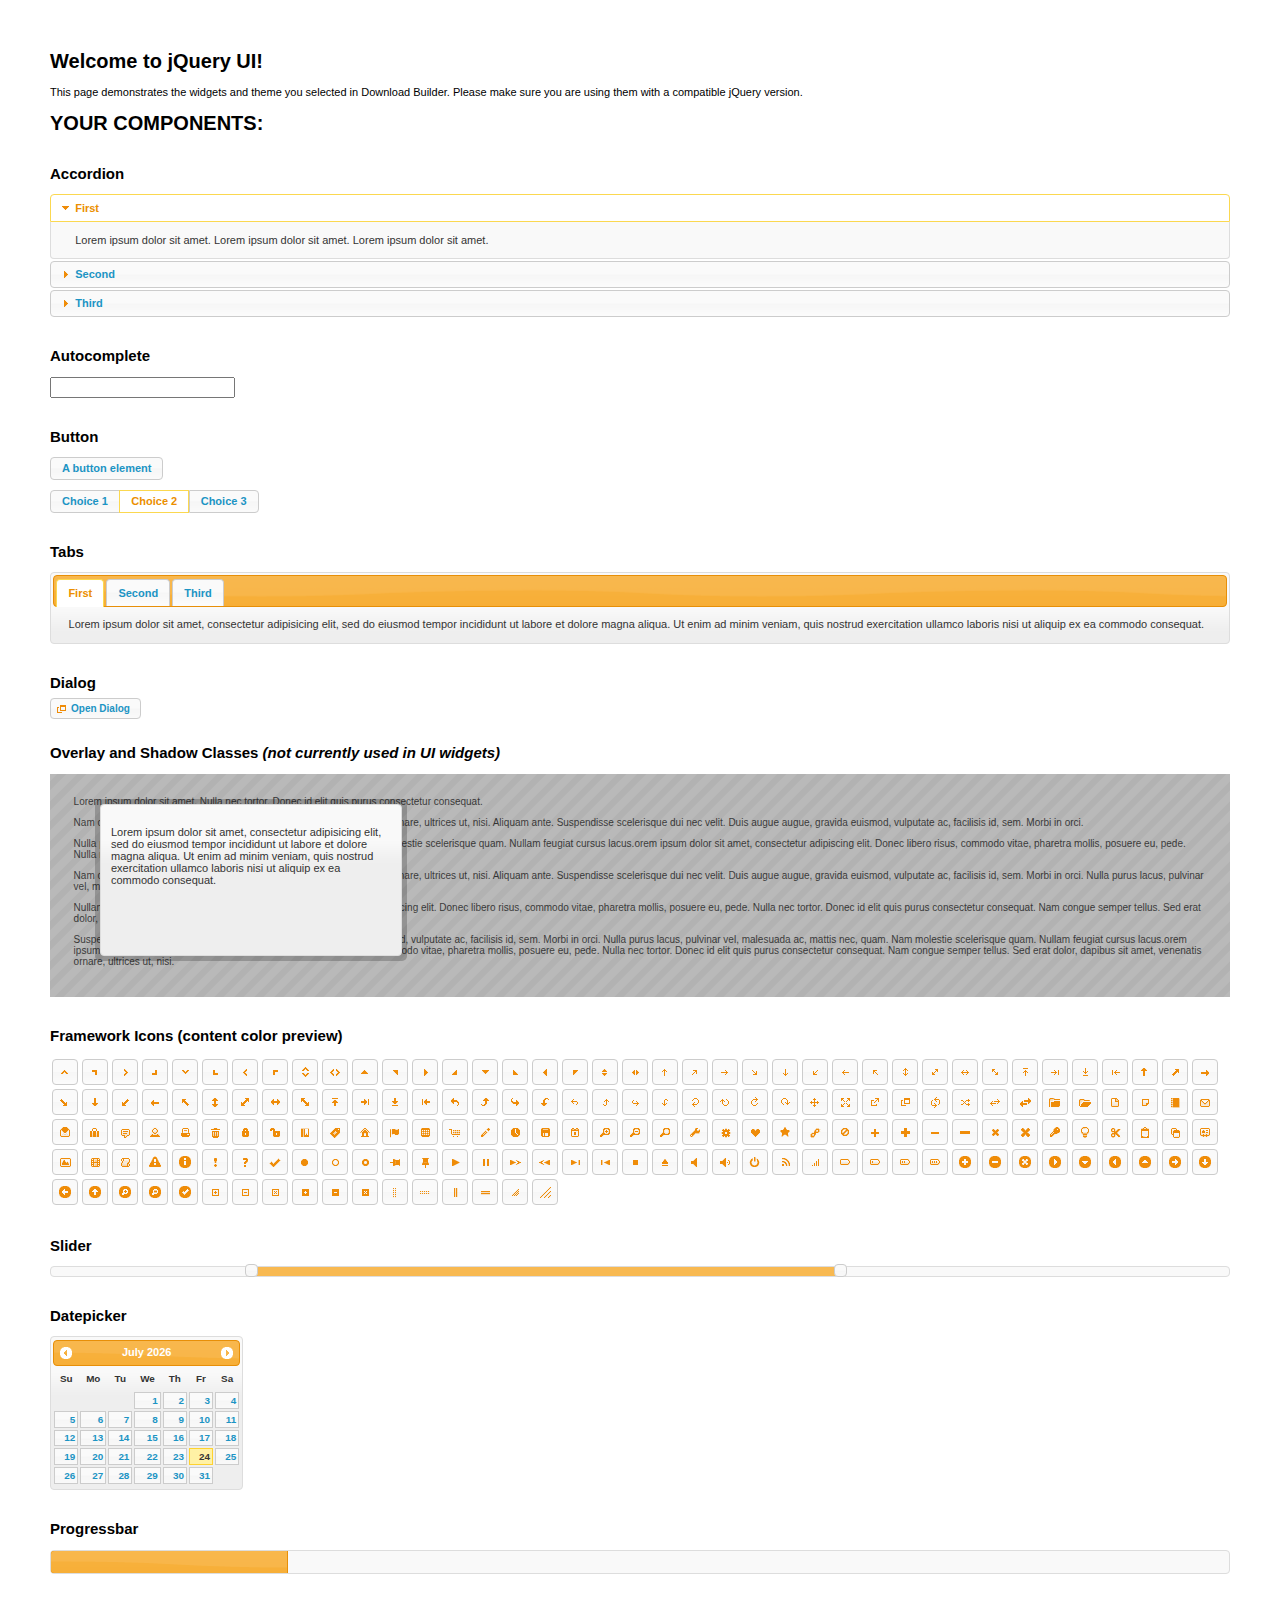
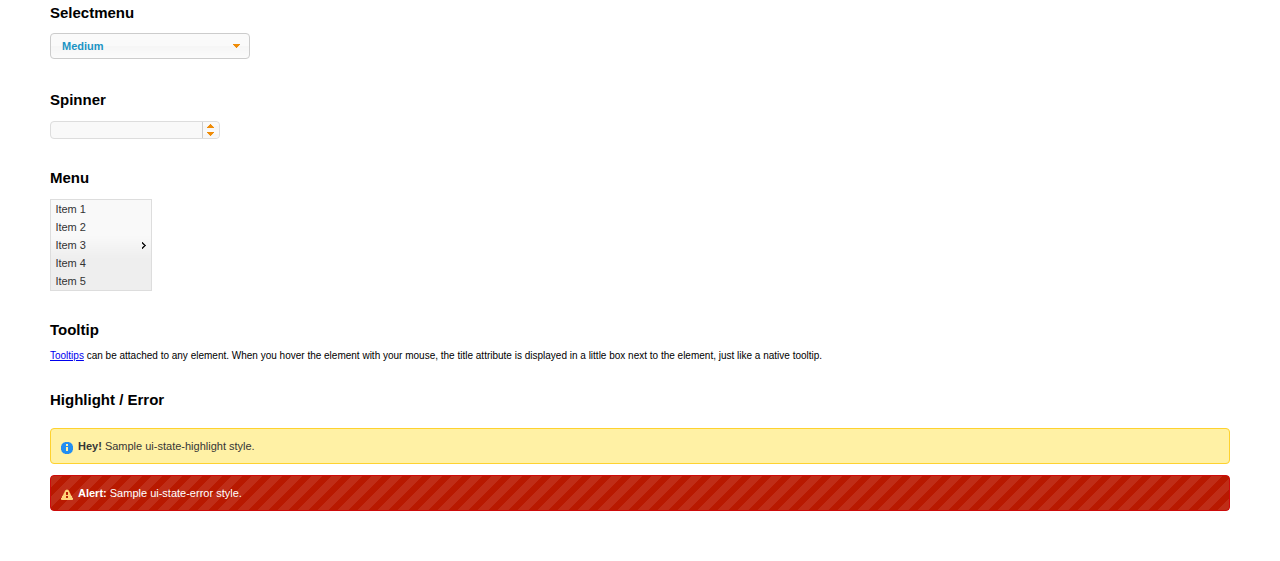
<file: App_Themes/jquery-ui-1.11.2.custom/index.html>
<!doctype html>
<html lang="us">
<head>
	<meta charset="utf-8">
	<title>jQuery UI Example Page</title>
	<link href="jquery-ui.css" rel="stylesheet">
	<style>
	body{
		font: 62.5% "Trebuchet MS", sans-serif;
		margin: 50px;
	}
	.demoHeaders {
		margin-top: 2em;
	}
	#dialog-link {
		padding: .4em 1em .4em 20px;
		text-decoration: none;
		position: relative;
	}
	#dialog-link span.ui-icon {
		margin: 0 5px 0 0;
		position: absolute;
		left: .2em;
		top: 50%;
		margin-top: -8px;
	}
	#icons {
		margin: 0;
		padding: 0;
	}
	#icons li {
		margin: 2px;
		position: relative;
		padding: 4px 0;
		cursor: pointer;
		float: left;
		list-style: none;
	}
	#icons span.ui-icon {
		float: left;
		margin: 0 4px;
	}
	.fakewindowcontain .ui-widget-overlay {
		position: absolute;
	}
	select {
		width: 200px;
	}
	</style>
</head>
<body>

<h1>Welcome to jQuery UI!</h1>

<div class="ui-widget">
	<p>This page demonstrates the widgets and theme you selected in Download Builder. Please make sure you are using them with a compatible jQuery version.</p>
</div>

<h1>YOUR COMPONENTS:</h1>


<!-- Accordion -->
<h2 class="demoHeaders">Accordion</h2>
<div id="accordion">
	<h3>First</h3>
	<div>Lorem ipsum dolor sit amet. Lorem ipsum dolor sit amet. Lorem ipsum dolor sit amet.</div>
	<h3>Second</h3>
	<div>Phasellus mattis tincidunt nibh.</div>
	<h3>Third</h3>
	<div>Nam dui erat, auctor a, dignissim quis.</div>
</div>



<!-- Autocomplete -->
<h2 class="demoHeaders">Autocomplete</h2>
<div>
	<input id="autocomplete" title="type &quot;a&quot;">
</div>



<!-- Button -->
<h2 class="demoHeaders">Button</h2>
<button id="button">A button element</button>
<form style="margin-top: 1em;">
	<div id="radioset">
		<input type="radio" id="radio1" name="radio"><label for="radio1">Choice 1</label>
		<input type="radio" id="radio2" name="radio" checked="checked"><label for="radio2">Choice 2</label>
		<input type="radio" id="radio3" name="radio"><label for="radio3">Choice 3</label>
	</div>
</form>



<!-- Tabs -->
<h2 class="demoHeaders">Tabs</h2>
<div id="tabs">
	<ul>
		<li><a href="#tabs-1">First</a></li>
		<li><a href="#tabs-2">Second</a></li>
		<li><a href="#tabs-3">Third</a></li>
	</ul>
	<div id="tabs-1">Lorem ipsum dolor sit amet, consectetur adipisicing elit, sed do eiusmod tempor incididunt ut labore et dolore magna aliqua. Ut enim ad minim veniam, quis nostrud exercitation ullamco laboris nisi ut aliquip ex ea commodo consequat.</div>
	<div id="tabs-2">Phasellus mattis tincidunt nibh. Cras orci urna, blandit id, pretium vel, aliquet ornare, felis. Maecenas scelerisque sem non nisl. Fusce sed lorem in enim dictum bibendum.</div>
	<div id="tabs-3">Nam dui erat, auctor a, dignissim quis, sollicitudin eu, felis. Pellentesque nisi urna, interdum eget, sagittis et, consequat vestibulum, lacus. Mauris porttitor ullamcorper augue.</div>
</div>



<!-- Dialog NOTE: Dialog is not generated by UI in this demo so it can be visually styled in themeroller-->
<h2 class="demoHeaders">Dialog</h2>
<p><a href="#" id="dialog-link" class="ui-state-default ui-corner-all"><span class="ui-icon ui-icon-newwin"></span>Open Dialog</a></p>

<h2 class="demoHeaders">Overlay and Shadow Classes <em>(not currently used in UI widgets)</em></h2>
<div style="position: relative; width: 96%; height: 200px; padding:1% 2%; overflow:hidden;" class="fakewindowcontain">
	<p>Lorem ipsum dolor sit amet,  Nulla nec tortor. Donec id elit quis purus consectetur consequat. </p><p>Nam congue semper tellus. Sed erat dolor, dapibus sit amet, venenatis ornare, ultrices ut, nisi. Aliquam ante. Suspendisse scelerisque dui nec velit. Duis augue augue, gravida euismod, vulputate ac, facilisis id, sem. Morbi in orci. </p><p>Nulla purus lacus, pulvinar vel, malesuada ac, mattis nec, quam. Nam molestie scelerisque quam. Nullam feugiat cursus lacus.orem ipsum dolor sit amet, consectetur adipiscing elit. Donec libero risus, commodo vitae, pharetra mollis, posuere eu, pede. Nulla nec tortor. Donec id elit quis purus consectetur consequat. </p><p>Nam congue semper tellus. Sed erat dolor, dapibus sit amet, venenatis ornare, ultrices ut, nisi. Aliquam ante. Suspendisse scelerisque dui nec velit. Duis augue augue, gravida euismod, vulputate ac, facilisis id, sem. Morbi in orci. Nulla purus lacus, pulvinar vel, malesuada ac, mattis nec, quam. Nam molestie scelerisque quam. </p><p>Nullam feugiat cursus lacus.orem ipsum dolor sit amet, consectetur adipiscing elit. Donec libero risus, commodo vitae, pharetra mollis, posuere eu, pede. Nulla nec tortor. Donec id elit quis purus consectetur consequat. Nam congue semper tellus. Sed erat dolor, dapibus sit amet, venenatis ornare, ultrices ut, nisi. Aliquam ante. </p><p>Suspendisse scelerisque dui nec velit. Duis augue augue, gravida euismod, vulputate ac, facilisis id, sem. Morbi in orci. Nulla purus lacus, pulvinar vel, malesuada ac, mattis nec, quam. Nam molestie scelerisque quam. Nullam feugiat cursus lacus.orem ipsum dolor sit amet, consectetur adipiscing elit. Donec libero risus, commodo vitae, pharetra mollis, posuere eu, pede. Nulla nec tortor. Donec id elit quis purus consectetur consequat. Nam congue semper tellus. Sed erat dolor, dapibus sit amet, venenatis ornare, ultrices ut, nisi. </p>

	<!-- ui-dialog -->
	<div class="ui-overlay"><div class="ui-widget-overlay"></div><div class="ui-widget-shadow ui-corner-all" style="width: 302px; height: 152px; position: absolute; left: 50px; top: 30px;"></div></div>
	<div style="position: absolute; width: 280px; height: 130px;left: 50px; top: 30px; padding: 10px;" class="ui-widget ui-widget-content ui-corner-all">
		<div class="ui-dialog-content ui-widget-content" style="background: none; border: 0;">
			<p>Lorem ipsum dolor sit amet, consectetur adipisicing elit, sed do eiusmod tempor incididunt ut labore et dolore magna aliqua. Ut enim ad minim veniam, quis nostrud exercitation ullamco laboris nisi ut aliquip ex ea commodo consequat.</p>
		</div>
	</div>

</div>

<!-- ui-dialog -->
<div id="dialog" title="Dialog Title">
	<p>Lorem ipsum dolor sit amet, consectetur adipisicing elit, sed do eiusmod tempor incididunt ut labore et dolore magna aliqua. Ut enim ad minim veniam, quis nostrud exercitation ullamco laboris nisi ut aliquip ex ea commodo consequat.</p>
</div>



<h2 class="demoHeaders">Framework Icons (content color preview)</h2>
<ul id="icons" class="ui-widget ui-helper-clearfix">
	<li class="ui-state-default ui-corner-all" title=".ui-icon-carat-1-n"><span class="ui-icon ui-icon-carat-1-n"></span></li>
	<li class="ui-state-default ui-corner-all" title=".ui-icon-carat-1-ne"><span class="ui-icon ui-icon-carat-1-ne"></span></li>
	<li class="ui-state-default ui-corner-all" title=".ui-icon-carat-1-e"><span class="ui-icon ui-icon-carat-1-e"></span></li>
	<li class="ui-state-default ui-corner-all" title=".ui-icon-carat-1-se"><span class="ui-icon ui-icon-carat-1-se"></span></li>
	<li class="ui-state-default ui-corner-all" title=".ui-icon-carat-1-s"><span class="ui-icon ui-icon-carat-1-s"></span></li>
	<li class="ui-state-default ui-corner-all" title=".ui-icon-carat-1-sw"><span class="ui-icon ui-icon-carat-1-sw"></span></li>
	<li class="ui-state-default ui-corner-all" title=".ui-icon-carat-1-w"><span class="ui-icon ui-icon-carat-1-w"></span></li>
	<li class="ui-state-default ui-corner-all" title=".ui-icon-carat-1-nw"><span class="ui-icon ui-icon-carat-1-nw"></span></li>
	<li class="ui-state-default ui-corner-all" title=".ui-icon-carat-2-n-s"><span class="ui-icon ui-icon-carat-2-n-s"></span></li>
	<li class="ui-state-default ui-corner-all" title=".ui-icon-carat-2-e-w"><span class="ui-icon ui-icon-carat-2-e-w"></span></li>
	<li class="ui-state-default ui-corner-all" title=".ui-icon-triangle-1-n"><span class="ui-icon ui-icon-triangle-1-n"></span></li>
	<li class="ui-state-default ui-corner-all" title=".ui-icon-triangle-1-ne"><span class="ui-icon ui-icon-triangle-1-ne"></span></li>
	<li class="ui-state-default ui-corner-all" title=".ui-icon-triangle-1-e"><span class="ui-icon ui-icon-triangle-1-e"></span></li>
	<li class="ui-state-default ui-corner-all" title=".ui-icon-triangle-1-se"><span class="ui-icon ui-icon-triangle-1-se"></span></li>
	<li class="ui-state-default ui-corner-all" title=".ui-icon-triangle-1-s"><span class="ui-icon ui-icon-triangle-1-s"></span></li>
	<li class="ui-state-default ui-corner-all" title=".ui-icon-triangle-1-sw"><span class="ui-icon ui-icon-triangle-1-sw"></span></li>
	<li class="ui-state-default ui-corner-all" title=".ui-icon-triangle-1-w"><span class="ui-icon ui-icon-triangle-1-w"></span></li>
	<li class="ui-state-default ui-corner-all" title=".ui-icon-triangle-1-nw"><span class="ui-icon ui-icon-triangle-1-nw"></span></li>
	<li class="ui-state-default ui-corner-all" title=".ui-icon-triangle-2-n-s"><span class="ui-icon ui-icon-triangle-2-n-s"></span></li>
	<li class="ui-state-default ui-corner-all" title=".ui-icon-triangle-2-e-w"><span class="ui-icon ui-icon-triangle-2-e-w"></span></li>
	<li class="ui-state-default ui-corner-all" title=".ui-icon-arrow-1-n"><span class="ui-icon ui-icon-arrow-1-n"></span></li>
	<li class="ui-state-default ui-corner-all" title=".ui-icon-arrow-1-ne"><span class="ui-icon ui-icon-arrow-1-ne"></span></li>
	<li class="ui-state-default ui-corner-all" title=".ui-icon-arrow-1-e"><span class="ui-icon ui-icon-arrow-1-e"></span></li>
	<li class="ui-state-default ui-corner-all" title=".ui-icon-arrow-1-se"><span class="ui-icon ui-icon-arrow-1-se"></span></li>
	<li class="ui-state-default ui-corner-all" title=".ui-icon-arrow-1-s"><span class="ui-icon ui-icon-arrow-1-s"></span></li>
	<li class="ui-state-default ui-corner-all" title=".ui-icon-arrow-1-sw"><span class="ui-icon ui-icon-arrow-1-sw"></span></li>
	<li class="ui-state-default ui-corner-all" title=".ui-icon-arrow-1-w"><span class="ui-icon ui-icon-arrow-1-w"></span></li>
	<li class="ui-state-default ui-corner-all" title=".ui-icon-arrow-1-nw"><span class="ui-icon ui-icon-arrow-1-nw"></span></li>
	<li class="ui-state-default ui-corner-all" title=".ui-icon-arrow-2-n-s"><span class="ui-icon ui-icon-arrow-2-n-s"></span></li>
	<li class="ui-state-default ui-corner-all" title=".ui-icon-arrow-2-ne-sw"><span class="ui-icon ui-icon-arrow-2-ne-sw"></span></li>
	<li class="ui-state-default ui-corner-all" title=".ui-icon-arrow-2-e-w"><span class="ui-icon ui-icon-arrow-2-e-w"></span></li>
	<li class="ui-state-default ui-corner-all" title=".ui-icon-arrow-2-se-nw"><span class="ui-icon ui-icon-arrow-2-se-nw"></span></li>
	<li class="ui-state-default ui-corner-all" title=".ui-icon-arrowstop-1-n"><span class="ui-icon ui-icon-arrowstop-1-n"></span></li>
	<li class="ui-state-default ui-corner-all" title=".ui-icon-arrowstop-1-e"><span class="ui-icon ui-icon-arrowstop-1-e"></span></li>
	<li class="ui-state-default ui-corner-all" title=".ui-icon-arrowstop-1-s"><span class="ui-icon ui-icon-arrowstop-1-s"></span></li>
	<li class="ui-state-default ui-corner-all" title=".ui-icon-arrowstop-1-w"><span class="ui-icon ui-icon-arrowstop-1-w"></span></li>
	<li class="ui-state-default ui-corner-all" title=".ui-icon-arrowthick-1-n"><span class="ui-icon ui-icon-arrowthick-1-n"></span></li>
	<li class="ui-state-default ui-corner-all" title=".ui-icon-arrowthick-1-ne"><span class="ui-icon ui-icon-arrowthick-1-ne"></span></li>
	<li class="ui-state-default ui-corner-all" title=".ui-icon-arrowthick-1-e"><span class="ui-icon ui-icon-arrowthick-1-e"></span></li>
	<li class="ui-state-default ui-corner-all" title=".ui-icon-arrowthick-1-se"><span class="ui-icon ui-icon-arrowthick-1-se"></span></li>
	<li class="ui-state-default ui-corner-all" title=".ui-icon-arrowthick-1-s"><span class="ui-icon ui-icon-arrowthick-1-s"></span></li>
	<li class="ui-state-default ui-corner-all" title=".ui-icon-arrowthick-1-sw"><span class="ui-icon ui-icon-arrowthick-1-sw"></span></li>
	<li class="ui-state-default ui-corner-all" title=".ui-icon-arrowthick-1-w"><span class="ui-icon ui-icon-arrowthick-1-w"></span></li>
	<li class="ui-state-default ui-corner-all" title=".ui-icon-arrowthick-1-nw"><span class="ui-icon ui-icon-arrowthick-1-nw"></span></li>
	<li class="ui-state-default ui-corner-all" title=".ui-icon-arrowthick-2-n-s"><span class="ui-icon ui-icon-arrowthick-2-n-s"></span></li>
	<li class="ui-state-default ui-corner-all" title=".ui-icon-arrowthick-2-ne-sw"><span class="ui-icon ui-icon-arrowthick-2-ne-sw"></span></li>
	<li class="ui-state-default ui-corner-all" title=".ui-icon-arrowthick-2-e-w"><span class="ui-icon ui-icon-arrowthick-2-e-w"></span></li>
	<li class="ui-state-default ui-corner-all" title=".ui-icon-arrowthick-2-se-nw"><span class="ui-icon ui-icon-arrowthick-2-se-nw"></span></li>
	<li class="ui-state-default ui-corner-all" title=".ui-icon-arrowthickstop-1-n"><span class="ui-icon ui-icon-arrowthickstop-1-n"></span></li>
	<li class="ui-state-default ui-corner-all" title=".ui-icon-arrowthickstop-1-e"><span class="ui-icon ui-icon-arrowthickstop-1-e"></span></li>
	<li class="ui-state-default ui-corner-all" title=".ui-icon-arrowthickstop-1-s"><span class="ui-icon ui-icon-arrowthickstop-1-s"></span></li>
	<li class="ui-state-default ui-corner-all" title=".ui-icon-arrowthickstop-1-w"><span class="ui-icon ui-icon-arrowthickstop-1-w"></span></li>
	<li class="ui-state-default ui-corner-all" title=".ui-icon-arrowreturnthick-1-w"><span class="ui-icon ui-icon-arrowreturnthick-1-w"></span></li>
	<li class="ui-state-default ui-corner-all" title=".ui-icon-arrowreturnthick-1-n"><span class="ui-icon ui-icon-arrowreturnthick-1-n"></span></li>
	<li class="ui-state-default ui-corner-all" title=".ui-icon-arrowreturnthick-1-e"><span class="ui-icon ui-icon-arrowreturnthick-1-e"></span></li>
	<li class="ui-state-default ui-corner-all" title=".ui-icon-arrowreturnthick-1-s"><span class="ui-icon ui-icon-arrowreturnthick-1-s"></span></li>
	<li class="ui-state-default ui-corner-all" title=".ui-icon-arrowreturn-1-w"><span class="ui-icon ui-icon-arrowreturn-1-w"></span></li>
	<li class="ui-state-default ui-corner-all" title=".ui-icon-arrowreturn-1-n"><span class="ui-icon ui-icon-arrowreturn-1-n"></span></li>
	<li class="ui-state-default ui-corner-all" title=".ui-icon-arrowreturn-1-e"><span class="ui-icon ui-icon-arrowreturn-1-e"></span></li>
	<li class="ui-state-default ui-corner-all" title=".ui-icon-arrowreturn-1-s"><span class="ui-icon ui-icon-arrowreturn-1-s"></span></li>
	<li class="ui-state-default ui-corner-all" title=".ui-icon-arrowrefresh-1-w"><span class="ui-icon ui-icon-arrowrefresh-1-w"></span></li>
	<li class="ui-state-default ui-corner-all" title=".ui-icon-arrowrefresh-1-n"><span class="ui-icon ui-icon-arrowrefresh-1-n"></span></li>
	<li class="ui-state-default ui-corner-all" title=".ui-icon-arrowrefresh-1-e"><span class="ui-icon ui-icon-arrowrefresh-1-e"></span></li>
	<li class="ui-state-default ui-corner-all" title=".ui-icon-arrowrefresh-1-s"><span class="ui-icon ui-icon-arrowrefresh-1-s"></span></li>
	<li class="ui-state-default ui-corner-all" title=".ui-icon-arrow-4"><span class="ui-icon ui-icon-arrow-4"></span></li>
	<li class="ui-state-default ui-corner-all" title=".ui-icon-arrow-4-diag"><span class="ui-icon ui-icon-arrow-4-diag"></span></li>
	<li class="ui-state-default ui-corner-all" title=".ui-icon-extlink"><span class="ui-icon ui-icon-extlink"></span></li>
	<li class="ui-state-default ui-corner-all" title=".ui-icon-newwin"><span class="ui-icon ui-icon-newwin"></span></li>
	<li class="ui-state-default ui-corner-all" title=".ui-icon-refresh"><span class="ui-icon ui-icon-refresh"></span></li>
	<li class="ui-state-default ui-corner-all" title=".ui-icon-shuffle"><span class="ui-icon ui-icon-shuffle"></span></li>
	<li class="ui-state-default ui-corner-all" title=".ui-icon-transfer-e-w"><span class="ui-icon ui-icon-transfer-e-w"></span></li>
	<li class="ui-state-default ui-corner-all" title=".ui-icon-transferthick-e-w"><span class="ui-icon ui-icon-transferthick-e-w"></span></li>
	<li class="ui-state-default ui-corner-all" title=".ui-icon-folder-collapsed"><span class="ui-icon ui-icon-folder-collapsed"></span></li>
	<li class="ui-state-default ui-corner-all" title=".ui-icon-folder-open"><span class="ui-icon ui-icon-folder-open"></span></li>
	<li class="ui-state-default ui-corner-all" title=".ui-icon-document"><span class="ui-icon ui-icon-document"></span></li>
	<li class="ui-state-default ui-corner-all" title=".ui-icon-document-b"><span class="ui-icon ui-icon-document-b"></span></li>
	<li class="ui-state-default ui-corner-all" title=".ui-icon-note"><span class="ui-icon ui-icon-note"></span></li>
	<li class="ui-state-default ui-corner-all" title=".ui-icon-mail-closed"><span class="ui-icon ui-icon-mail-closed"></span></li>
	<li class="ui-state-default ui-corner-all" title=".ui-icon-mail-open"><span class="ui-icon ui-icon-mail-open"></span></li>
	<li class="ui-state-default ui-corner-all" title=".ui-icon-suitcase"><span class="ui-icon ui-icon-suitcase"></span></li>
	<li class="ui-state-default ui-corner-all" title=".ui-icon-comment"><span class="ui-icon ui-icon-comment"></span></li>
	<li class="ui-state-default ui-corner-all" title=".ui-icon-person"><span class="ui-icon ui-icon-person"></span></li>
	<li class="ui-state-default ui-corner-all" title=".ui-icon-print"><span class="ui-icon ui-icon-print"></span></li>
	<li class="ui-state-default ui-corner-all" title=".ui-icon-trash"><span class="ui-icon ui-icon-trash"></span></li>
	<li class="ui-state-default ui-corner-all" title=".ui-icon-locked"><span class="ui-icon ui-icon-locked"></span></li>
	<li class="ui-state-default ui-corner-all" title=".ui-icon-unlocked"><span class="ui-icon ui-icon-unlocked"></span></li>
	<li class="ui-state-default ui-corner-all" title=".ui-icon-bookmark"><span class="ui-icon ui-icon-bookmark"></span></li>
	<li class="ui-state-default ui-corner-all" title=".ui-icon-tag"><span class="ui-icon ui-icon-tag"></span></li>
	<li class="ui-state-default ui-corner-all" title=".ui-icon-home"><span class="ui-icon ui-icon-home"></span></li>
	<li class="ui-state-default ui-corner-all" title=".ui-icon-flag"><span class="ui-icon ui-icon-flag"></span></li>
	<li class="ui-state-default ui-corner-all" title=".ui-icon-calculator"><span class="ui-icon ui-icon-calculator"></span></li>
	<li class="ui-state-default ui-corner-all" title=".ui-icon-cart"><span class="ui-icon ui-icon-cart"></span></li>
	<li class="ui-state-default ui-corner-all" title=".ui-icon-pencil"><span class="ui-icon ui-icon-pencil"></span></li>
	<li class="ui-state-default ui-corner-all" title=".ui-icon-clock"><span class="ui-icon ui-icon-clock"></span></li>
	<li class="ui-state-default ui-corner-all" title=".ui-icon-disk"><span class="ui-icon ui-icon-disk"></span></li>
	<li class="ui-state-default ui-corner-all" title=".ui-icon-calendar"><span class="ui-icon ui-icon-calendar"></span></li>
	<li class="ui-state-default ui-corner-all" title=".ui-icon-zoomin"><span class="ui-icon ui-icon-zoomin"></span></li>
	<li class="ui-state-default ui-corner-all" title=".ui-icon-zoomout"><span class="ui-icon ui-icon-zoomout"></span></li>
	<li class="ui-state-default ui-corner-all" title=".ui-icon-search"><span class="ui-icon ui-icon-search"></span></li>
	<li class="ui-state-default ui-corner-all" title=".ui-icon-wrench"><span class="ui-icon ui-icon-wrench"></span></li>
	<li class="ui-state-default ui-corner-all" title=".ui-icon-gear"><span class="ui-icon ui-icon-gear"></span></li>
	<li class="ui-state-default ui-corner-all" title=".ui-icon-heart"><span class="ui-icon ui-icon-heart"></span></li>
	<li class="ui-state-default ui-corner-all" title=".ui-icon-star"><span class="ui-icon ui-icon-star"></span></li>
	<li class="ui-state-default ui-corner-all" title=".ui-icon-link"><span class="ui-icon ui-icon-link"></span></li>
	<li class="ui-state-default ui-corner-all" title=".ui-icon-cancel"><span class="ui-icon ui-icon-cancel"></span></li>
	<li class="ui-state-default ui-corner-all" title=".ui-icon-plus"><span class="ui-icon ui-icon-plus"></span></li>
	<li class="ui-state-default ui-corner-all" title=".ui-icon-plusthick"><span class="ui-icon ui-icon-plusthick"></span></li>
	<li class="ui-state-default ui-corner-all" title=".ui-icon-minus"><span class="ui-icon ui-icon-minus"></span></li>
	<li class="ui-state-default ui-corner-all" title=".ui-icon-minusthick"><span class="ui-icon ui-icon-minusthick"></span></li>
	<li class="ui-state-default ui-corner-all" title=".ui-icon-close"><span class="ui-icon ui-icon-close"></span></li>
	<li class="ui-state-default ui-corner-all" title=".ui-icon-closethick"><span class="ui-icon ui-icon-closethick"></span></li>
	<li class="ui-state-default ui-corner-all" title=".ui-icon-key"><span class="ui-icon ui-icon-key"></span></li>
	<li class="ui-state-default ui-corner-all" title=".ui-icon-lightbulb"><span class="ui-icon ui-icon-lightbulb"></span></li>
	<li class="ui-state-default ui-corner-all" title=".ui-icon-scissors"><span class="ui-icon ui-icon-scissors"></span></li>
	<li class="ui-state-default ui-corner-all" title=".ui-icon-clipboard"><span class="ui-icon ui-icon-clipboard"></span></li>
	<li class="ui-state-default ui-corner-all" title=".ui-icon-copy"><span class="ui-icon ui-icon-copy"></span></li>
	<li class="ui-state-default ui-corner-all" title=".ui-icon-contact"><span class="ui-icon ui-icon-contact"></span></li>
	<li class="ui-state-default ui-corner-all" title=".ui-icon-image"><span class="ui-icon ui-icon-image"></span></li>
	<li class="ui-state-default ui-corner-all" title=".ui-icon-video"><span class="ui-icon ui-icon-video"></span></li>
	<li class="ui-state-default ui-corner-all" title=".ui-icon-script"><span class="ui-icon ui-icon-script"></span></li>
	<li class="ui-state-default ui-corner-all" title=".ui-icon-alert"><span class="ui-icon ui-icon-alert"></span></li>
	<li class="ui-state-default ui-corner-all" title=".ui-icon-info"><span class="ui-icon ui-icon-info"></span></li>
	<li class="ui-state-default ui-corner-all" title=".ui-icon-notice"><span class="ui-icon ui-icon-notice"></span></li>
	<li class="ui-state-default ui-corner-all" title=".ui-icon-help"><span class="ui-icon ui-icon-help"></span></li>
	<li class="ui-state-default ui-corner-all" title=".ui-icon-check"><span class="ui-icon ui-icon-check"></span></li>
	<li class="ui-state-default ui-corner-all" title=".ui-icon-bullet"><span class="ui-icon ui-icon-bullet"></span></li>
	<li class="ui-state-default ui-corner-all" title=".ui-icon-radio-off"><span class="ui-icon ui-icon-radio-off"></span></li>
	<li class="ui-state-default ui-corner-all" title=".ui-icon-radio-on"><span class="ui-icon ui-icon-radio-on"></span></li>
	<li class="ui-state-default ui-corner-all" title=".ui-icon-pin-w"><span class="ui-icon ui-icon-pin-w"></span></li>
	<li class="ui-state-default ui-corner-all" title=".ui-icon-pin-s"><span class="ui-icon ui-icon-pin-s"></span></li>
	<li class="ui-state-default ui-corner-all" title=".ui-icon-play"><span class="ui-icon ui-icon-play"></span></li>
	<li class="ui-state-default ui-corner-all" title=".ui-icon-pause"><span class="ui-icon ui-icon-pause"></span></li>
	<li class="ui-state-default ui-corner-all" title=".ui-icon-seek-next"><span class="ui-icon ui-icon-seek-next"></span></li>
	<li class="ui-state-default ui-corner-all" title=".ui-icon-seek-prev"><span class="ui-icon ui-icon-seek-prev"></span></li>
	<li class="ui-state-default ui-corner-all" title=".ui-icon-seek-end"><span class="ui-icon ui-icon-seek-end"></span></li>
	<li class="ui-state-default ui-corner-all" title=".ui-icon-seek-first"><span class="ui-icon ui-icon-seek-first"></span></li>
	<li class="ui-state-default ui-corner-all" title=".ui-icon-stop"><span class="ui-icon ui-icon-stop"></span></li>
	<li class="ui-state-default ui-corner-all" title=".ui-icon-eject"><span class="ui-icon ui-icon-eject"></span></li>
	<li class="ui-state-default ui-corner-all" title=".ui-icon-volume-off"><span class="ui-icon ui-icon-volume-off"></span></li>
	<li class="ui-state-default ui-corner-all" title=".ui-icon-volume-on"><span class="ui-icon ui-icon-volume-on"></span></li>
	<li class="ui-state-default ui-corner-all" title=".ui-icon-power"><span class="ui-icon ui-icon-power"></span></li>
	<li class="ui-state-default ui-corner-all" title=".ui-icon-signal-diag"><span class="ui-icon ui-icon-signal-diag"></span></li>
	<li class="ui-state-default ui-corner-all" title=".ui-icon-signal"><span class="ui-icon ui-icon-signal"></span></li>
	<li class="ui-state-default ui-corner-all" title=".ui-icon-battery-0"><span class="ui-icon ui-icon-battery-0"></span></li>
	<li class="ui-state-default ui-corner-all" title=".ui-icon-battery-1"><span class="ui-icon ui-icon-battery-1"></span></li>
	<li class="ui-state-default ui-corner-all" title=".ui-icon-battery-2"><span class="ui-icon ui-icon-battery-2"></span></li>
	<li class="ui-state-default ui-corner-all" title=".ui-icon-battery-3"><span class="ui-icon ui-icon-battery-3"></span></li>
	<li class="ui-state-default ui-corner-all" title=".ui-icon-circle-plus"><span class="ui-icon ui-icon-circle-plus"></span></li>
	<li class="ui-state-default ui-corner-all" title=".ui-icon-circle-minus"><span class="ui-icon ui-icon-circle-minus"></span></li>
	<li class="ui-state-default ui-corner-all" title=".ui-icon-circle-close"><span class="ui-icon ui-icon-circle-close"></span></li>
	<li class="ui-state-default ui-corner-all" title=".ui-icon-circle-triangle-e"><span class="ui-icon ui-icon-circle-triangle-e"></span></li>
	<li class="ui-state-default ui-corner-all" title=".ui-icon-circle-triangle-s"><span class="ui-icon ui-icon-circle-triangle-s"></span></li>
	<li class="ui-state-default ui-corner-all" title=".ui-icon-circle-triangle-w"><span class="ui-icon ui-icon-circle-triangle-w"></span></li>
	<li class="ui-state-default ui-corner-all" title=".ui-icon-circle-triangle-n"><span class="ui-icon ui-icon-circle-triangle-n"></span></li>
	<li class="ui-state-default ui-corner-all" title=".ui-icon-circle-arrow-e"><span class="ui-icon ui-icon-circle-arrow-e"></span></li>
	<li class="ui-state-default ui-corner-all" title=".ui-icon-circle-arrow-s"><span class="ui-icon ui-icon-circle-arrow-s"></span></li>
	<li class="ui-state-default ui-corner-all" title=".ui-icon-circle-arrow-w"><span class="ui-icon ui-icon-circle-arrow-w"></span></li>
	<li class="ui-state-default ui-corner-all" title=".ui-icon-circle-arrow-n"><span class="ui-icon ui-icon-circle-arrow-n"></span></li>
	<li class="ui-state-default ui-corner-all" title=".ui-icon-circle-zoomin"><span class="ui-icon ui-icon-circle-zoomin"></span></li>
	<li class="ui-state-default ui-corner-all" title=".ui-icon-circle-zoomout"><span class="ui-icon ui-icon-circle-zoomout"></span></li>
	<li class="ui-state-default ui-corner-all" title=".ui-icon-circle-check"><span class="ui-icon ui-icon-circle-check"></span></li>
	<li class="ui-state-default ui-corner-all" title=".ui-icon-circlesmall-plus"><span class="ui-icon ui-icon-circlesmall-plus"></span></li>
	<li class="ui-state-default ui-corner-all" title=".ui-icon-circlesmall-minus"><span class="ui-icon ui-icon-circlesmall-minus"></span></li>
	<li class="ui-state-default ui-corner-all" title=".ui-icon-circlesmall-close"><span class="ui-icon ui-icon-circlesmall-close"></span></li>
	<li class="ui-state-default ui-corner-all" title=".ui-icon-squaresmall-plus"><span class="ui-icon ui-icon-squaresmall-plus"></span></li>
	<li class="ui-state-default ui-corner-all" title=".ui-icon-squaresmall-minus"><span class="ui-icon ui-icon-squaresmall-minus"></span></li>
	<li class="ui-state-default ui-corner-all" title=".ui-icon-squaresmall-close"><span class="ui-icon ui-icon-squaresmall-close"></span></li>
	<li class="ui-state-default ui-corner-all" title=".ui-icon-grip-dotted-vertical"><span class="ui-icon ui-icon-grip-dotted-vertical"></span></li>
	<li class="ui-state-default ui-corner-all" title=".ui-icon-grip-dotted-horizontal"><span class="ui-icon ui-icon-grip-dotted-horizontal"></span></li>
	<li class="ui-state-default ui-corner-all" title=".ui-icon-grip-solid-vertical"><span class="ui-icon ui-icon-grip-solid-vertical"></span></li>
	<li class="ui-state-default ui-corner-all" title=".ui-icon-grip-solid-horizontal"><span class="ui-icon ui-icon-grip-solid-horizontal"></span></li>
	<li class="ui-state-default ui-corner-all" title=".ui-icon-gripsmall-diagonal-se"><span class="ui-icon ui-icon-gripsmall-diagonal-se"></span></li>
	<li class="ui-state-default ui-corner-all" title=".ui-icon-grip-diagonal-se"><span class="ui-icon ui-icon-grip-diagonal-se"></span></li>
</ul>


<!-- Slider -->
<h2 class="demoHeaders">Slider</h2>
<div id="slider"></div>



<!-- Datepicker -->
<h2 class="demoHeaders">Datepicker</h2>
<div id="datepicker"></div>



<!-- Progressbar -->
<h2 class="demoHeaders">Progressbar</h2>
<div id="progressbar"></div>



<!-- Progressbar -->
<h2 class="demoHeaders">Selectmenu</h2>
<select id="selectmenu">
	<option>Slower</option>
	<option>Slow</option>
	<option selected="selected">Medium</option>
	<option>Fast</option>
	<option>Faster</option>
</select>



<!-- Spinner -->
<h2 class="demoHeaders">Spinner</h2>
<input id="spinner">



<!-- Menu -->
<h2 class="demoHeaders">Menu</h2>
<ul style="width:100px;" id="menu">
	<li>Item 1</li>
	<li>Item 2</li>
	<li>Item 3
		<ul>
			<li>Item 3-1</li>
			<li>Item 3-2</li>
			<li>Item 3-3</li>
			<li>Item 3-4</li>
			<li>Item 3-5</li>
		</ul>
	</li>
	<li>Item 4</li>
	<li>Item 5</li>
</ul>



<!-- Tooltip -->
<h2 class="demoHeaders">Tooltip</h2>
<p id="tooltip">
	<a href="#" title="That&apos;s what this widget is">Tooltips</a> can be attached to any element. When you hover
the element with your mouse, the title attribute is displayed in a little box next to the element, just like a native tooltip.
</p>


<!-- Highlight / Error -->
<h2 class="demoHeaders">Highlight / Error</h2>
<div class="ui-widget">
	<div class="ui-state-highlight ui-corner-all" style="margin-top: 20px; padding: 0 .7em;">
		<p><span class="ui-icon ui-icon-info" style="float: left; margin-right: .3em;"></span>
		<strong>Hey!</strong> Sample ui-state-highlight style.</p>
	</div>
</div>
<br>
<div class="ui-widget">
	<div class="ui-state-error ui-corner-all" style="padding: 0 .7em;">
		<p><span class="ui-icon ui-icon-alert" style="float: left; margin-right: .3em;"></span>
		<strong>Alert:</strong> Sample ui-state-error style.</p>
	</div>
</div>

<script src="external/jquery/jquery.js"></script>
<script src="jquery-ui.js"></script>
<script>

$( "#accordion" ).accordion();



var availableTags = [
	"ActionScript",
	"AppleScript",
	"Asp",
	"BASIC",
	"C",
	"C++",
	"Clojure",
	"COBOL",
	"ColdFusion",
	"Erlang",
	"Fortran",
	"Groovy",
	"Haskell",
	"Java",
	"JavaScript",
	"Lisp",
	"Perl",
	"PHP",
	"Python",
	"Ruby",
	"Scala",
	"Scheme"
];
$( "#autocomplete" ).autocomplete({
	source: availableTags
});



$( "#button" ).button();
$( "#radioset" ).buttonset();



$( "#tabs" ).tabs();



$( "#dialog" ).dialog({
	autoOpen: false,
	width: 400,
	buttons: [
		{
			text: "Ok",
			click: function() {
				$( this ).dialog( "close" );
			}
		},
		{
			text: "Cancel",
			click: function() {
				$( this ).dialog( "close" );
			}
		}
	]
});

// Link to open the dialog
$( "#dialog-link" ).click(function( event ) {
	$( "#dialog" ).dialog( "open" );
	event.preventDefault();
});



$( "#datepicker" ).datepicker({
	inline: true
});



$( "#slider" ).slider({
	range: true,
	values: [ 17, 67 ]
});



$( "#progressbar" ).progressbar({
	value: 20
});



$( "#spinner" ).spinner();



$( "#menu" ).menu();



$( "#tooltip" ).tooltip();



$( "#selectmenu" ).selectmenu();


// Hover states on the static widgets
$( "#dialog-link, #icons li" ).hover(
	function() {
		$( this ).addClass( "ui-state-hover" );
	},
	function() {
		$( this ).removeClass( "ui-state-hover" );
	}
);
</script>
</body>
</html>
</file>
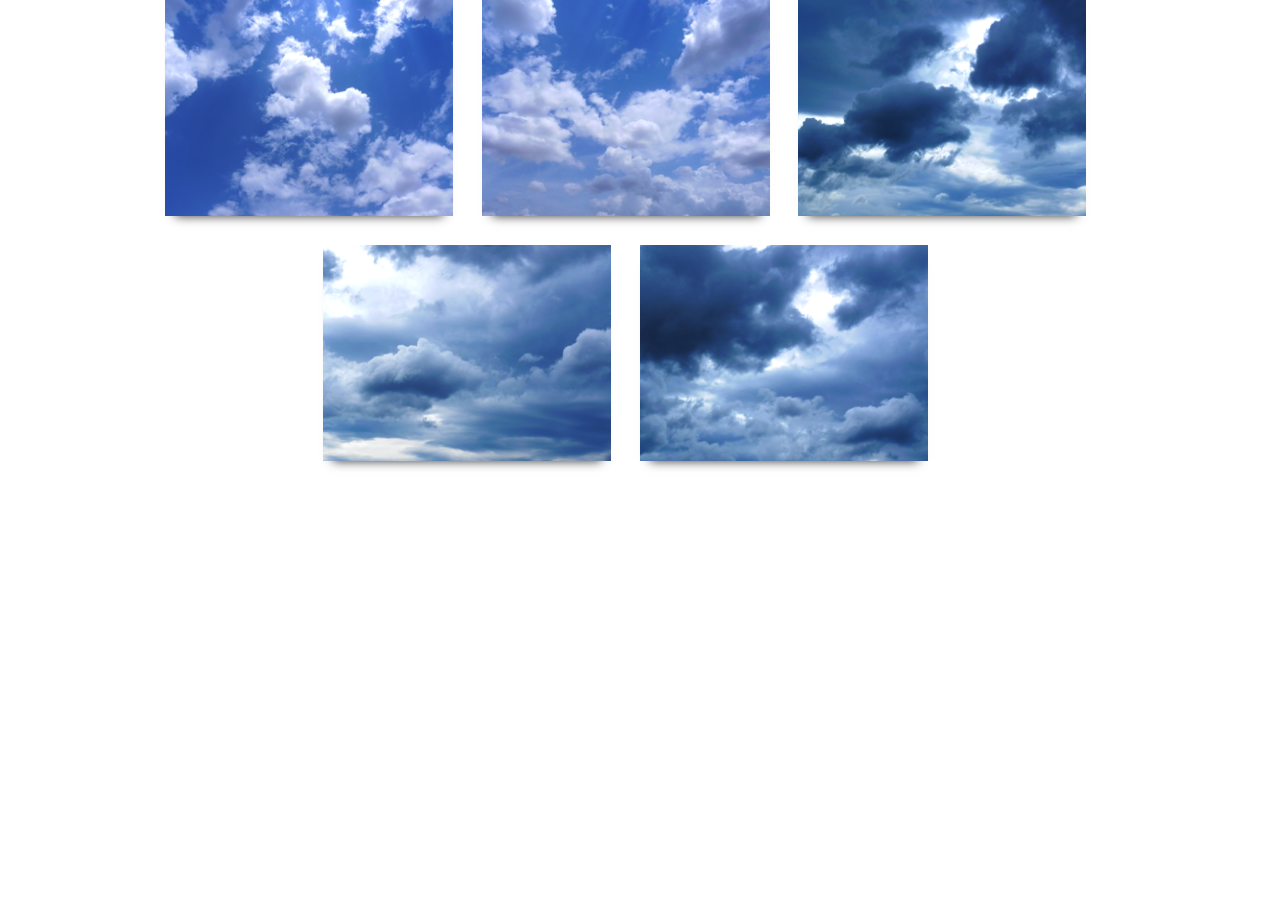
<file: App_Themes/Minimal-jQuery-Image-Gallery-Lightbox-Plugin-maxGallery/index.html>
<!DOCTYPE html>
<html lang="en">
    <head>
        <meta charset="utf-8">
        <meta http-equiv="X-UA-Compatible" content="IE=edge">
        <meta name="viewport" content="width=device-width, initial-scale=1.0">
        <title>Галерея изображений jQuery.maxgallery-1.0.js</title>
        <link rel="stylesheet" href="css/css.css">
    </head>
    <body>

        <div class="gallery">

            <a href="img/0.jpg" class="gallery__item">
                <img src="img/prev/0.png" alt="" class="gallery__item-img" data-id="0" data-title="Подпись к изображению номер 1">
                <i class="gallery__item-cover"></i>
            </a>
            <a href="img/1.jpg" class="gallery__item">
                <img src="img/prev/1.png" alt="" class="gallery__item-img" data-id="1" data-title="Очень длинная подпись, на несколько строк, сделанная специально, занимающая много места к изображению номер 2">
                <i class="gallery__item-cover"></i>
            </a>
            <a href="img/2.jpg" class="gallery__item">
                <img src="img/prev/2.png" alt="" class="gallery__item-img" data-id="2" data-title="Подпись к изображению номер 3">
                <i class="gallery__item-cover"></i>
            </a>
            <a href="img/3.jpg" class="gallery__item">
                <img src="img/prev/3.png" alt="" class="gallery__item-img" data-id="3" data-title="Подпись к изображению номер 4">
                <i class="gallery__item-cover"></i>
            </a>
            <a href="img/4.jpg" class="gallery__item">
                <img src="img/prev/4.png" alt="" class="gallery__item-img" data-id="4" data-title="Подпись к изображению номер 5">
                <i class="gallery__item-cover"></i>
            </a>

        </div>

        <div class="slider" style="display: none;">
            <table class="slider__table">
                <tr>
                    <td class="slider__table-td">
                        <div class="slider__table-td-item-number">
                        </div>    
                        <div class="slider__table-td-inner">
                            <img src="img/0.jpg" alt="" class="slider__cur-img">
                        </div>  
                        <div class="slider__table-td-item-title">
                        </div>  
                    </td>
                </tr>        
            </table>    
            <a href="#prev" class="slider__btn slider__btn_prev"></a>
            <a href="#next" class="slider__btn slider__btn_next"></a>
            <i class="slider__btn_close"></i>
        </div>
        
        <script src="js/jquery.js"></script>
        <script src="js/js.js"></script>
    </body>
</html>
</file>
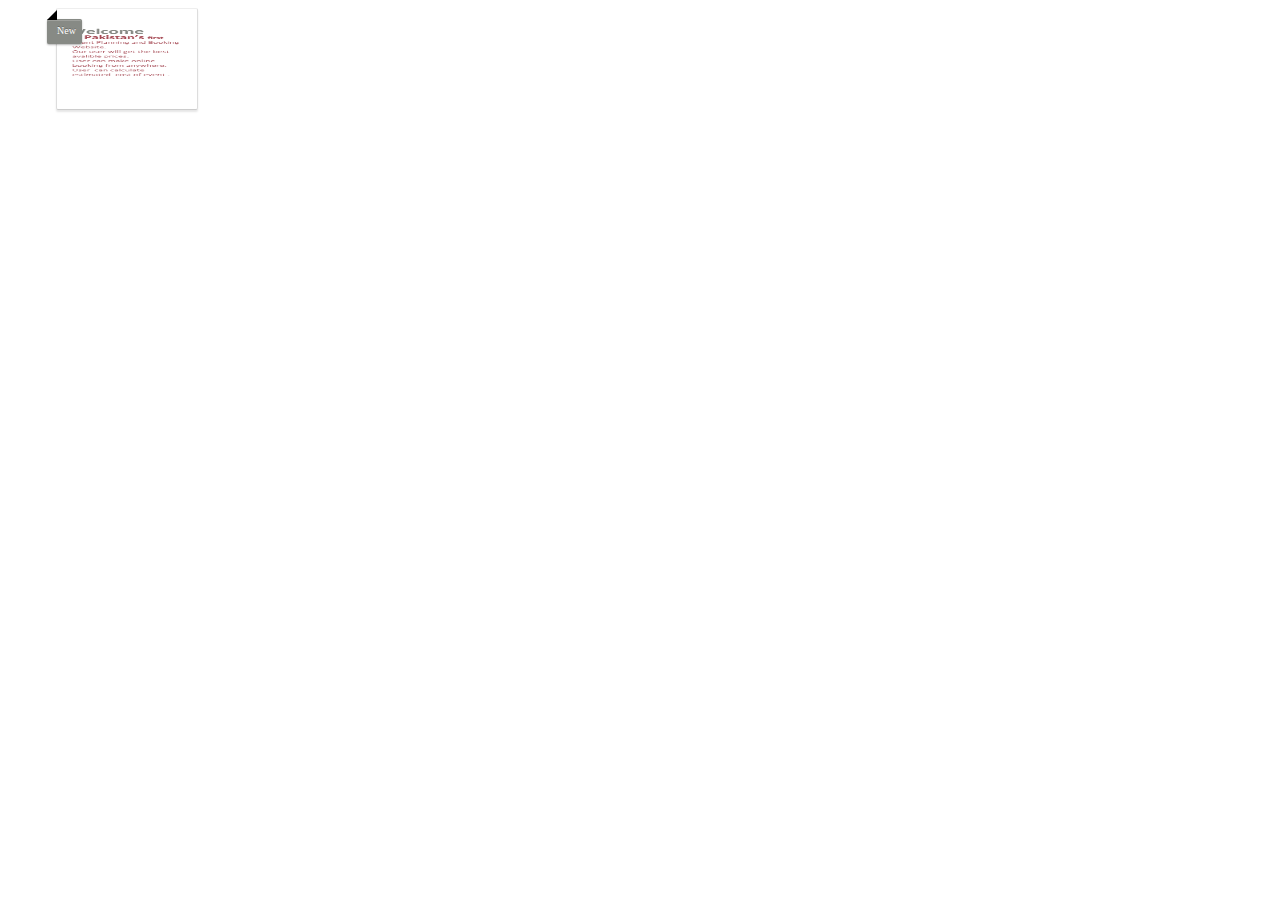
<file: HTMLPage.htm>
﻿<!DOCTYPE html PUBLIC "-//W3C//DTD XHTML 1.0 Transitional//EN" "http://www.w3.org/TR/xhtml1/DTD/xhtml1-transitional.dtd">

<html xmlns="http://www.w3.org/1999/xhtml">
<head>
    <title></title>
 
	<link type="text/css" rel="stylesheet" href="App_Themes/image_wraper/wraptions.css"/>

	 <script src="App_Themes/Main_web/js/jquery-1.11.0.js"> </script>
    <script src="App_Themes/Main_web/js/bootstrap.min.js"> </script>

    
	<script type="text/javascript" src="App_Themes/image_wraper/jq.wraptions.js"></script>

	<script type="text/javascript">
	    $(function () {
	        $('img.wraption').wraption();
	    });
	</script>
</head>
<body>
	<img src="website_images/about.png" class="wraption" width="120" height="80" alt="" title="New" />

</body>
</html>
</file>
<file: App_Themes/image_wraper/wraptions.css>
/* demo */

.wraption-wrap
{
	float:left;
	margin:0 0 0 3em;
	box-sizing:border-box;
}







/* wraptions */

.wraption-wrap
{
	position:relative;

	padding:10px;

	border:1px solid #eee;
	border-color:#eee #ddd #ccc #ddd;

	-webkit-box-shadow:0 2px 2px 0 rgba(0,0,0,0.1);
	-moz-box-shadow:0 2px 2px 0 rgba(0,0,0,0.1);
	box-shadow:0 2px 2px 0 rgba(0,0,0,0.1);

	-webkit-border-radius:2px;
	-moz-border-radius:2px;
	border-radius:2px;
}

.wraption-wrap img.wraption
{

}

.wraption-wrap .wraption-caption
{
	position:absolute;
	
	left:-10px;

	padding:.5em .5em .7em 1em;

	background:#878A85;
	border:1px solid #878A85;
	border-left:0;

	color:#fff;
	text-shadow:0 -1px 0 rgba(0,0,0,0.25);
	font-size:10px;

	-webkit-box-shadow: inset 0 1px 0 0 rgba(255,255,255,0.2), 0 1px 2px rgba(0,0,0,0.3);
	-moz-box-shadow: inset 0 1px 0 0 rgba(255,255,255,0.2), 0 1px 2px rgba(0,0,0,0.3);
	box-shadow: inset 0 1px 0 0 rgba(255,255,255,0.2), 0 1px 2px rgba(0,0,0,0.3);
	
	-webkit-border-radius:2px;
	-moz-border-radius:2px;
	border-radius:2px;
}

.wraption-wrap .wraption-caption:before
{
	content:'';

	position: absolute;
    bottom: 100%;
    left:0;

	width:0;
	height:0;

	border: 5px solid #000;

    border-left-color: transparent;
    border-top-color: transparent; 
}
</file>
<file: App_Themes/Minimal-jQuery-Image-Gallery-Lightbox-Plugin-maxGallery/css/css.css>
/** * Eric Meyer's Reset CSS v2.0 (http://meyerweb.com/eric/tools/css/reset/) * http://cssreset.com */html, body, div, span, applet, object, iframe,h1, h2, h3, h4, h5, h6, p, blockquote, pre,a, abbr, acronym, address, big, cite, code,del, dfn, em, img, ins, kbd, q, s, samp,small, strike, strong, sub, sup, tt, var,b, u, i, center,dl, dt, dd, ol, ul, li,fieldset, form, label, legend,table, caption, tbody, tfoot, thead, tr, th, td,article, aside, canvas, details, embed, figure, figcaption, footer, header, hgroup, menu, nav, output, ruby, section, summary,time, mark, audio, video {    margin: 0;  padding: 0; border: 0;  font-size: 100%;    font: inherit;  vertical-align: baseline;}/* HTML5 display-role reset for older browsers */article, aside, details, figcaption, figure, footer, header, hgroup, menu, nav, section {    display: block;}body {  line-height: 1;}ol, ul {    list-style: none;}blockquote, q {   quotes: none;}blockquote:before, blockquote:after,q:before, q:after {   content: '';    content: none;}table {  border-collapse: collapse;  border-spacing: 0;}

.gallery {
    font-size: 0;
    text-align: center;
    margin: auto;
    max-width: 960px;
    min-width: 420px;
}

.gallery__item {
    position: relative;
    display:-moz-inline-stack;
    display:inline-block;
    vertical-align:top;
    zoom: 1;
    *display:inline;
    width: 30%;
    max-width: 300px;
    min-width: 200px;
    margin: 0 3% 3% 0;
    -webkit-box-shadow: 0 10px 10px -10px #333;
    box-shadow: 0 10px 10px -10px #333;
}

.gallery__item:hover {
    -webkit-box-shadow: 0 0;
    box-shadow: 0 0;
}

.gallery__item-cover {
    display: none;
}

.gallery__item:hover .gallery__item-cover {
    display: block;
    position: absolute;
    left: 0;
    top: 0;
    width: 100%;
    height: 100%;
    background: url(../img/zoom.png) 50% no-repeat;
    background: rgba(255, 255, 255, 0.2) url(../img/zoom.png) 50% no-repeat;
}

.gallery__item-img,
.slider__cur-img {
    width: 100%;
    height: auto !important;
    max-width: 100%;
}

.slider {
    position: fixed;
    top: 0;
    left: 0;
    height: 100%;
    width: 100%;
    background: #000;
    background: rgba(0, 0, 0, 0.8);
    text-align: center;
}

.slider__table {
    width: 100%;
    height: 100%;
    border: 0;
}

.slider__table-td {
    text-align: center;
    vertical-align: middle;  
}

.slider__table-td-inner {
    margin: auto;
    width: 100%;
    max-width: 700px;
}

.slider__table-td-item-number {
    font: 700 20px Georgia;
    text-align: center;
    color: #fff;
    margin: -5px 0 5px;
}

.slider__table-td-item-title {
    width: 100%;
    max-width: 680px;
    margin: 5px auto 0;
    padding: 0 10px;
    font: 16px/1.2 Georgia;
    color: #fff;
    text-align: left;
}

.slider__btn {
   position: absolute;
   top: 0;
   bottom: 0;
   opacity: 0.2;
   text-decoration: none;
}

.slider__btn:hover {
    text-decoration: none;
    opacity: 1;
}

.slider__btn_prev {
    left: 0;
    width: 50%;
    z-index: 10;
    border-left: 40px solid transparent;
    background: url("../img/arr-left.png") 0 50% no-repeat;
    outline: 0;
}

.slider__btn_next {
    left: 50%;
    right: 0;
    z-index: 10;
    border-right: 40px solid transparent;
    background: url("../img/arr-right.png") 100% 50% no-repeat;
    outline: 0;
}

.slider__btn_close {
    position: absolute;
    top: 10%;
    right: 0;
    padding: 35px;
    width: 32px;
    height: 32px;
    cursor: pointer;
    opacity: 0.2;
    background: url("../img/close.png") 50% no-repeat;
    z-index: 11;
}

.slider__btn_close:hover {
    opacity: 1;
}
</file>
